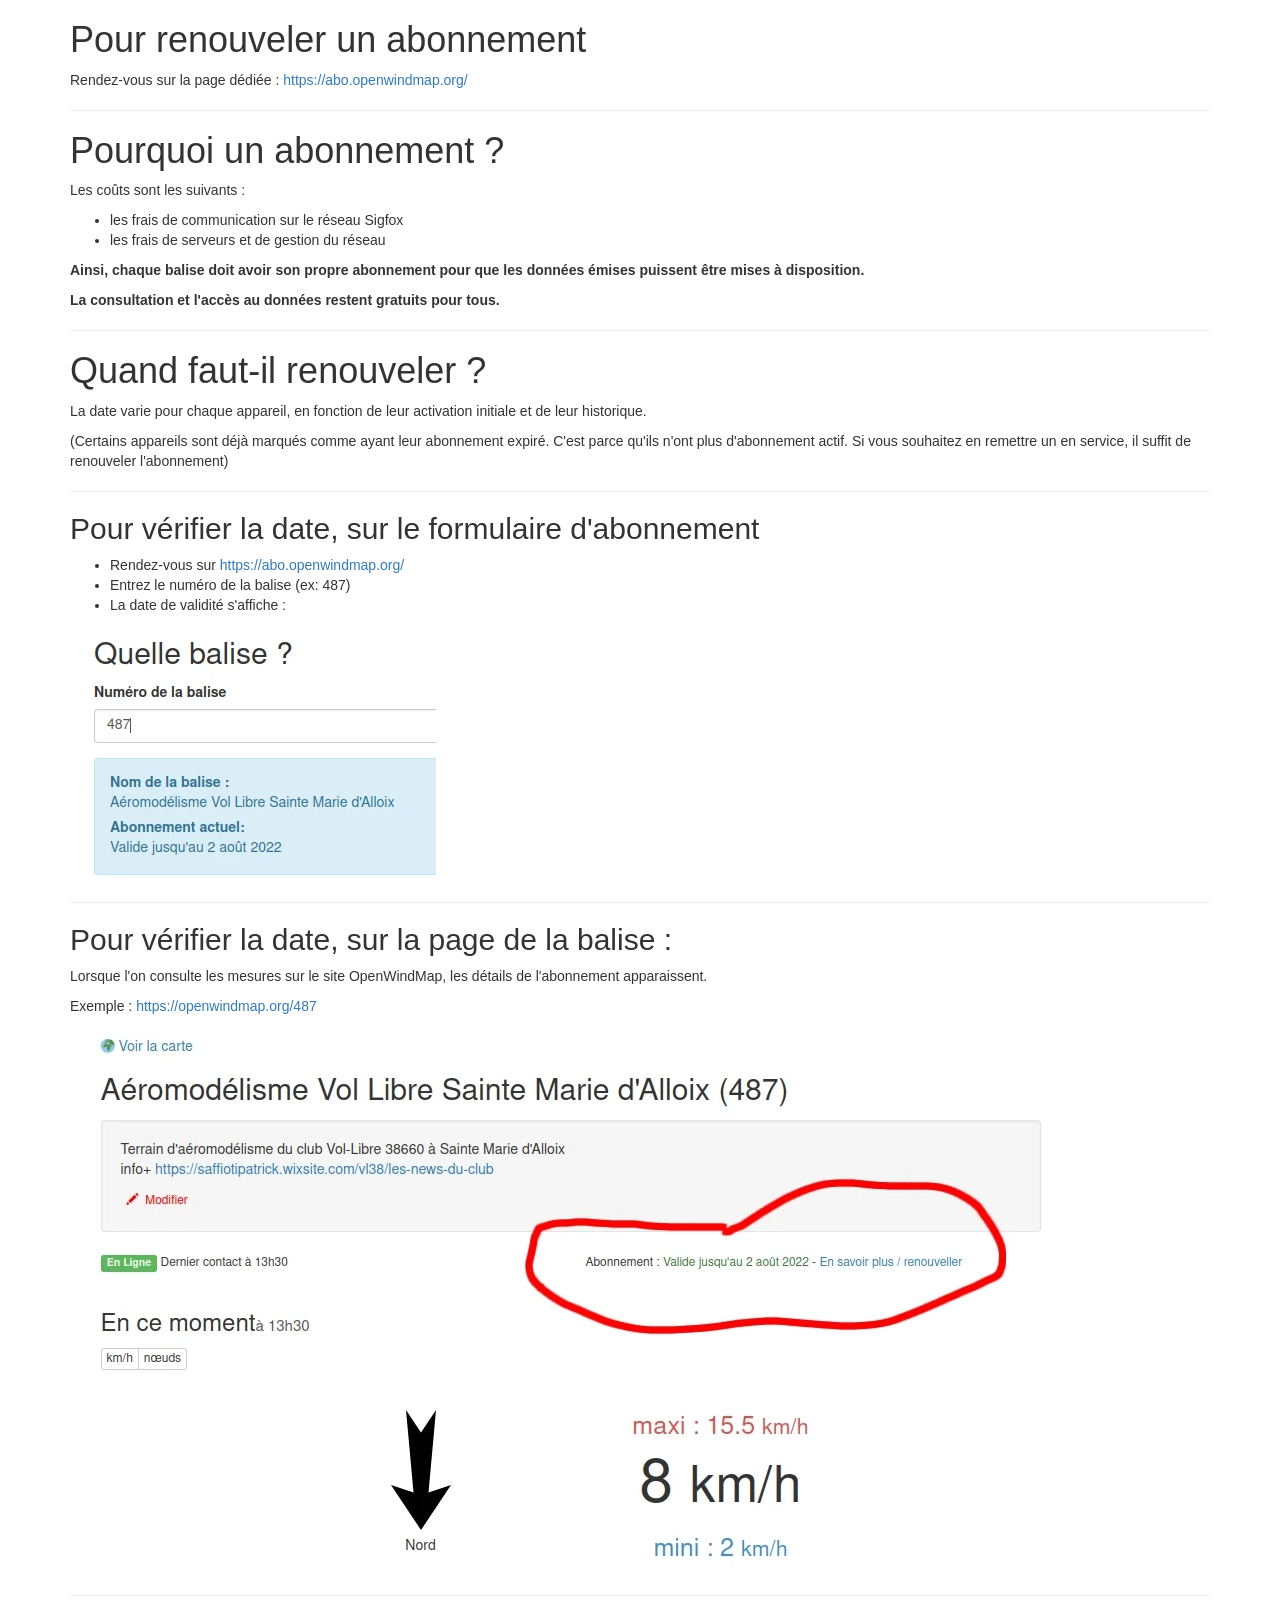
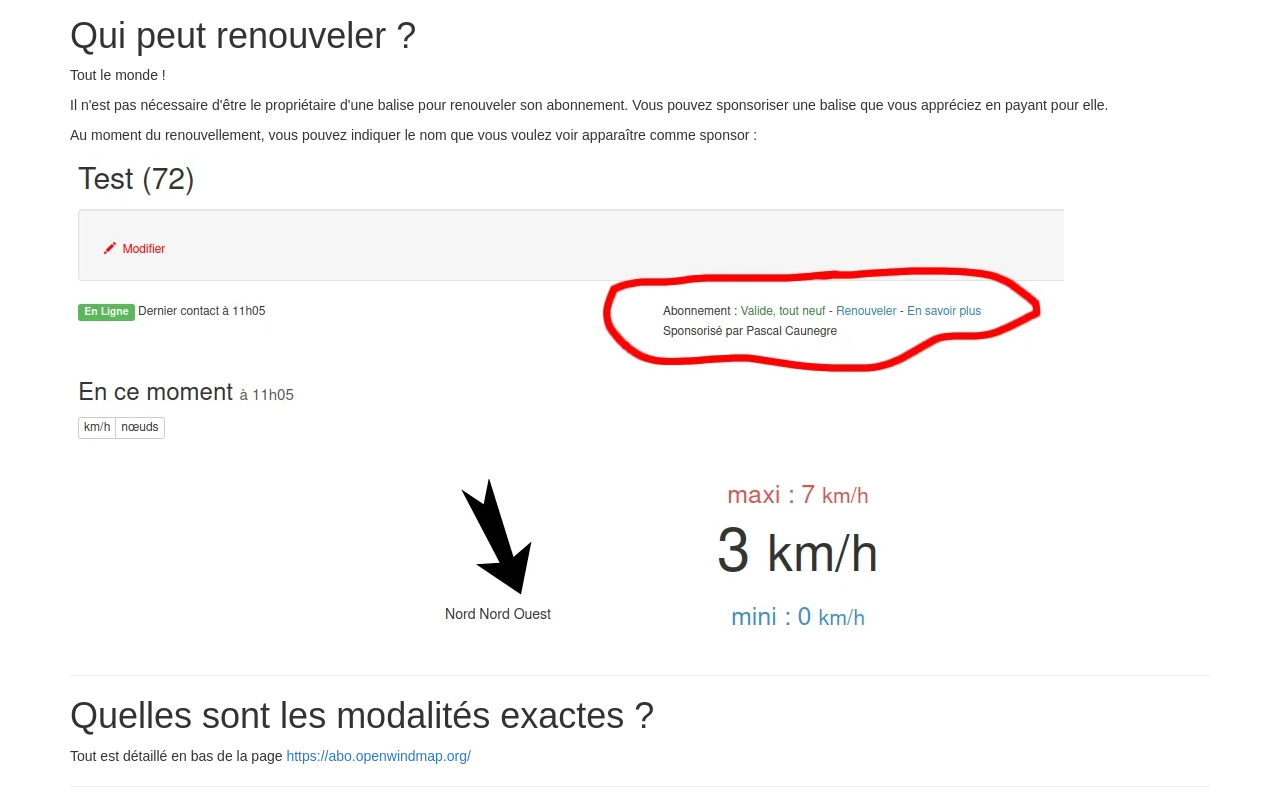
<file: www/renouvellement-des-abonnements/index.html>
<!DOCTYPE html>
<html lang="en">
  <head>
    <meta charset="utf-8">
    <meta name="viewport" content="width=device-width, initial-scale=1">
    <title>OpenWindMap - Live wind reports</title>
    <link href="/vendors/bootstrap/dist/css/bootstrap.min.css" rel="stylesheet">
  </head>
<body>
    <div class="container">
  <h1>Pour renouveler un abonnement</h1>
<p>Rendez-vous sur la page dédiée : <a href="https://abo.openwindmap.org/">https://abo.openwindmap.org/</a></p>
<hr>
<h1>Pourquoi un abonnement ?</h1>
<p>Les coûts sont les suivants :</p>
<ul>
<li>les frais de communication sur le réseau Sigfox</li>
<li>les frais de serveurs et de gestion du réseau</li>
</ul>
<p><strong>Ainsi, chaque balise doit avoir son propre abonnement pour que les données émises puissent être mises à disposition.</strong></p>
<p><strong>La consultation et l'accès au données restent gratuits pour tous.</strong></p>
<hr>
<h1>Quand faut-il renouveler ?</h1>
<p>La date varie pour chaque appareil, en fonction de leur activation initiale et de leur historique.</p>
<p>(Certains appareils sont déjà marqués comme ayant leur abonnement expiré. C'est parce qu'ils n'ont plus d'abonnement actif. Si vous souhaitez en remettre un en service, il suffit de renouveler l'abonnement)</p>
<hr>
<h2>Pour vérifier la date, sur le formulaire d'abonnement</h2>
<ul>
<li>Rendez-vous sur  <a href="https://abo.openwindmap.org/">https://abo.openwindmap.org/</a></li>
<li>Entrez le numéro de la balise (ex: 487)</li>
<li>La date de validité s'affiche :</li>
</ul>
<p><img src="abo2.webp" alt="abo2.webp"></p>
<hr>
<h2>Pour vérifier la date, sur la page de la balise :</h2>
<p>Lorsque l'on consulte les mesures sur le site OpenWindMap, les détails de l'abonnement apparaissent.</p>
<p>Exemple : <a href="https://openwindmap.org/487">https://openwindmap.org/487</a></p>
<p><img src="abo3.webp" alt="abo3.webp"></p>
<hr>
<h1>Qui peut renouveler ?</h1>
<p>Tout le monde !</p>
<p>Il n'est pas nécessaire d'être le propriétaire d'une balise pour renouveler son abonnement. Vous pouvez sponsoriser une balise que vous appréciez en payant pour elle.</p>
<p>Au moment du renouvellement, vous pouvez indiquer le nom que vous voulez voir apparaître comme sponsor :</p>
<p><img src="abo1.webp" alt="abo1.webp"></p>
<hr>
<h1>Quelles sont les modalités exactes ?</h1>
<p>Tout est détaillé en bas de la page <a href="https://abo.openwindmap.org/">https://abo.openwindmap.org/</a></p>
<hr>
</div>
</body>
</html>
</file>
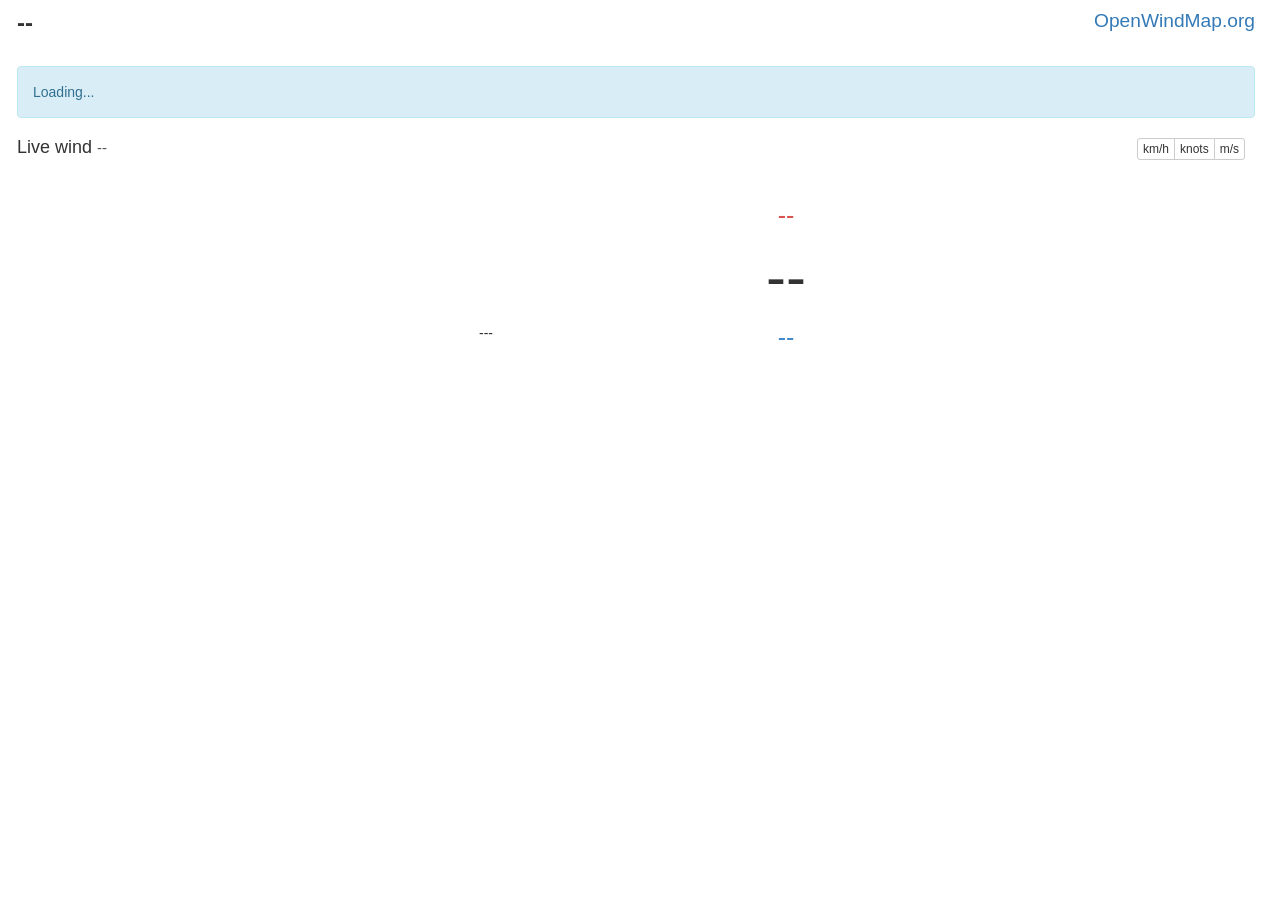
<file: widget.html>
<!DOCTYPE html>
<html lang="en">
  <head>
    <meta charset="utf-8">
    <meta http-equiv="X-UA-Compatible" content="IE=edge">
    <meta name="viewport" content="width=device-width, initial-scale=1">
    <title>OpenWindMap - Live wind reports</title>
    <link href="/vendors/bootstrap/dist/css/bootstrap.min.css" rel="stylesheet">
    <link href="/css/style.css" rel="stylesheet">
    <link rel="stylesheet" href="/old/style.css">
  </head>
  <body class="widget" style="padding-left: 17px; padding-right: 25px; padding-bottom: 10px;">

<!--

PLEASE ACCEPT MY APOLOGIES FOR THIS HUGE MESS.

THIS IS QUICK AND DIRTY RECYCLING OF A VERY OLD CODE, AND I NEVER HAD THE TIME TO FIX IT.

IF YOU WANT TO HELP, YOU CAN EMAIL CONTACT@OPENWINDMAP.ORG

-->


      <h3><a href="https://openwindmap.org" target="_blank"><span style="float: right; font-size: 80%;">OpenWindMap.org</a></span><span id="nom" style="font-weight: bold;">--</span></h3>

      <div class="row">
        <div class="col-md-12" id="abo" style="display: none;">
          <small>
            Network contract: <span id="contract">--</span>
            <a id="renew-link" style="font-weight: bold; font-size: 150%; display: none;">- Click here to renew</a>
            - <a href="https://forum.openwindmap.org/topic/325/renouvellement-des-abonnements">Learn more</a><br>
            <span id="contract-sponsor"></span>
          </small>
        </div>
      </div>
      <div id="loading-text" class="alert alert-info">Loading...</div>
      <!-- <div class="alert alert-danger">Votre navigateur n'est pas compatible avec la technologie HTML5</div>-->
      
      <div id="signal-indicator-status" style="float: right;"></div>
      <div class="btn-group btn-group-xs" style="float: right; margin-right: 10px;">
        <button type="button" onclick="changeUnit('kmh')" class="btn btn-default">km/h</button>
        <button type="button" onclick="changeUnit('noeuds')" class="btn btn-default">knots</button>
        <button type="button" onclick="changeUnit('ms')" class="btn btn-default">m/s</button>
      </div>

     <div id="widget-live" style="display: none">
      <h4>Live wind <span id="live-wind-time">--</span></h4>
      <div class="row live-wind-container">
        <div class="text-center col-sm-6">
          <canvas id="live-wind-dir-canvas" width="120" height="120"></canvas>
          <div id="live-wind-dir-text">---</div>
        </div>
        <div class="text-center col-sm-6">
          <div id="live-wind-max">--</div>
          <div id="live-wind-moy">--</div>
          <div id="live-wind-min">--</div>
        </div>
      </div>
     </div>
     <div id="widget-2h" style="display: none">
      <h4>Last 2 hours</h4>
      <div class="row archive-wind">
      <canvas id="windplot-2h"></canvas>
      </div>
     </div>
     <div id="widget-24h" style="display: none">
      <h4>Last 48 hours</h4>
      <div class="row archive-wind">
      <canvas id="windplot-24h"></canvas>
      </div>
    </div>

    <script src="/vendors/jquery/dist/jquery.min.js"></script>
    <script src="/vendors/bootstrap/dist/js/bootstrap.min.js"></script>
    <script src="/vendors/linkifyjs/linkify.min.js"></script>
    <script src="/vendors/linkifyjs/linkify-string.min.js"></script>
    <script>
      function createCookie(name,value,days) {
      try {
        localStorage.setItem(name, value);
      } catch (e) {
        console.error(e);
      }
      if (days) {
      var date = new Date();
      date.setTime(date.getTime()+(days*24*60*60*1000));
      var expires = "; expires="+date.toGMTString();
      }
      else var expires = "";
      document.cookie = name+"="+value+expires+"; path=/";
      }
      function readCookie(name) {
      var nameEQ = name + "=";
      var ca = document.cookie.split(';');
      for(var i=0;i < ca.length;i++) {
      var c = ca[i];
      while (c.charAt(0)==' ') c = c.substring(1,c.length);
      if (c.indexOf(nameEQ) == 0) return c.substring(nameEQ.length,c.length);
      }
      return null;
      }
      window.Pioupiou = {
      unit: "kmh"
      };
      var lastUnit = readCookie("unit");
      if (lastUnit != null) {
      if (lastUnit == "kmh" || lastUnit == "noeuds" || lastUnit == "ms") {
      Pioupiou.unit = lastUnit;
      }
      createCookie("unit", Pioupiou.unit, 120);
      }
      var testCanvas = document.createElement('canvas');
      if (!(testCanvas.getContext && testCanvas.getContext('2d'))) {
      alert("Votre navigateur n'est pas compatible avec la technologie HTML5 nécessaire");
      }
      delete testCanvas;
    </script>
    <script src="https://api.pioupiou.fr/socket.io/socket.io.js"></script>
    <script src="/old/windarrow.js"></script>
    <script src="/old/signalindicator.js"></script>
    <script src="/old/windspeed.js"></script>
    <script src="/old/reports.js"></script>
    <script src="/old/windplot2.js"></script>
    <script>

      var widget2h = /2h=1/.test(location.href);
      var widget24h = /24h=1/.test(location.href);

      var widgetLive = /live=1/.test(location.href) || (!widget2h && !widget24h);


      if (widgetLive) {
        document.getElementById("widget-live").style.display="block";
      }
      if (widget2h) {
        document.getElementById("widget-2h").style.display="block";
      }
      if (widget24h) {
        document.getElementById("widget-24h").style.display="block";
      }

      var dummy = { draw: function () {} };

      var windReports = new Pioupiou.Reports();
      var signalReports = new Pioupiou.Reports();
      var windArrow = widgetLive ? new Pioupiou.WindArrow("live-wind-dir", windReports) : dummy;
      var windPlot = widget2h ? new Pioupiou.WindPlot("windplot-2h", 2*3600, windReports) : dummy;
      var windPlot24 = widget24h ? new Pioupiou.WindPlot("windplot-24h", 48*3600, windReports) : dummy;
      var liveWindSpeed = widgetLive ? new Pioupiou.WindSpeed("live-wind", windReports) : dummy;
      var signalIndicator = new Pioupiou.SignalIndicator("signal-indicator", signalReports, true);
      var socket = io.connect('https://api.pioupiou.fr/v1/push');

      var result = /.*\/(PP|pp|BA|ba|MW|mw|A|a|WB|wb|OW|ow)([0-9-]+)$/.exec(location.pathname);
      var baliseId = 0; // --------------------------------------------------------------------
      if ((result != null) && (result[2] != null)) {
        baliseId = result[2];
      }

      // document.getElementById("editLink").href="./"+baliseId+"/edit?fromReport";

      $.getJSON('https://api.pioupiou.fr/v1/live/'+baliseId+'?contract=1', function(s) {
        //console.log(s.data)
        var name = s.data.meta.name;
        if (name.indexOf(baliseId.toString()) == -1) {
          name += " ("+baliseId+")";
        }
        document.getElementById("nom").innerHTML = name;

        document.title = s.data.meta.name + " - OpenWindMap - Live wind reports for station " + baliseId;

        if (s.data.status != null) {
          signalReports.add({
            signal: s.data.status.snr,
            timestamp: (new Date(s.data.status.date)).getTime()/1000,
          });
          signalIndicator.draw();
        }

        var eContract = document.getElementById("contract")
        var renewLink = document.getElementById("renew-link");
        renewLink.href="https://abo.openwindmap.org/?station_id="+baliseId
        if (s.data.contract.status == "expired") {
          eContract.innerText="!!! Expired !!!"
          eContract.style.fontWeight = "bold"
          eContract.style.fontSize = "200%"
          eContract.classList.add("text-danger")
          renewLink.style.display = "unset";
          document.getElementById("abo").style.display = "block";
        }

        document.getElementById("loading-text").style.display = "none";
      });

      var time = new Date(new Date().valueOf() - 48*3600*1000);
      $.getJSON('https://api.pioupiou.fr/v1/archive/'+baliseId+'?start='+time.toISOString()+'&stop=now', function(s) {
        if (s.data.length > 0) {
          for (var i=s.data.length-1; i>=0; i--) {
            windReports.add({
              timestamp: (new Date(s.data[i][0])).getTime()/1000,
              min: s.data[i][3],
              moy: s.data[i][4],
              max: s.data[i][5],
              dir: Math.round(s.data[i][6]/22.5)
            });
          }
          windArrow.draw();
          windPlot.draw();
          windPlot24.draw();
          liveWindSpeed.draw();
        }
      })

      socket.on("connect", function () {
        socket.emit("subscribe", baliseId);
      });

      socket.on("error", function (data) {
        console.error(data);
        document.location.reload();
      });

      socket.on("status", function (data) {
        signalReports.add({
          signal: data.signal,
          timestamp: (new Date(data.date)).getTime()/1000,
        });
        signalIndicator.draw();
      });

      socket.on("measurement", function (data) {
        //console.log(data);
        windReports.add({
          timestamp: (new Date(data.date)).getTime()/1000,
          min: Math.round(data.wind_speed_min),
          moy: Math.round(data.wind_speed_avg),
          max: Math.round(data.wind_speed_max),
          dir: Math.round(data.wind_heading/22.5)
        });
        windArrow.draw();
        windPlot.draw();
        windPlot24.draw();
        liveWindSpeed.draw();
      });

      socket.on("startup", function (data) {
        //console.log(data);
        windReports.add({
          timestamp: (new Date(data.date)).getTime()/1000,
          min: Math.round(data.wind_speed),
          moy: Math.round(data.wind_speed),
          max: Math.round(data.wind_speed),
          dir: Math.round(data.wind_heading/22.5)
        });
        windArrow.draw();
        windPlot.draw();
        windPlot24.draw();
        liveWindSpeed.draw();
      });

      setInterval(function () {
        windPlot.draw();
        windPlot24.draw();
      }, 1000);
      function changeUnit (unit) {
        Pioupiou.unit = unit;
        createCookie("unit", unit, 120);
        windPlot.draw();
        windPlot24.draw();
        liveWindSpeed.draw();
      }
    </script>

  <script>
/*! iFrame Resizer (iframeSizer.contentWindow.min.js) - v4.3.9 - 2023-11-10
 *  Desc: Include this file in any page being loaded into an iframe
 *        to force the iframe to resize to the content size.
 *  Requires: iframeResizer.min.js on host page.
 *  Copyright: (c) 2023 David J. Bradshaw - dave@bradshaw.net
 *  License: MIT
 */
!function(a){if("undefined"!=typeof window){var r=!0,P="",u=0,c="",s=null,D="",d=!1,j={resize:1,click:1},l=128,q=!0,f=1,n="bodyOffset",m=n,H=!0,W="",h={},g=32,B=null,p=!1,v=!1,y="[iFrameSizer]",J=y.length,w="",U={max:1,min:1,bodyScroll:1,documentElementScroll:1},b="child",V=!0,X=window.parent,T="*",E=0,i=!1,Y=null,O=16,S=1,K="scroll",M=K,Q=window,G=function(){x("onMessage function not defined")},Z=function(){},$=function(){},_={height:function(){return x("Custom height calculation function not defined"),document.documentElement.offsetHeight},width:function(){return x("Custom width calculation function not defined"),document.body.scrollWidth}},ee={},te=!1;try{var ne=Object.create({},{passive:{get:function(){te=!0}}});window.addEventListener("test",ae,ne),window.removeEventListener("test",ae,ne)}catch(e){}var oe,o,I,ie,N,A,C={bodyOffset:function(){return document.body.offsetHeight+ye("marginTop")+ye("marginBottom")},offset:function(){return C.bodyOffset()},bodyScroll:function(){return document.body.scrollHeight},custom:function(){return _.height()},documentElementOffset:function(){return document.documentElement.offsetHeight},documentElementScroll:function(){return document.documentElement.scrollHeight},max:function(){return Math.max.apply(null,e(C))},min:function(){return Math.min.apply(null,e(C))},grow:function(){return C.max()},lowestElement:function(){return Math.max(C.bodyOffset()||C.documentElementOffset(),we("bottom",Te()))},taggedElement:function(){return be("bottom","data-iframe-height")}},z={bodyScroll:function(){return document.body.scrollWidth},bodyOffset:function(){return document.body.offsetWidth},custom:function(){return _.width()},documentElementScroll:function(){return document.documentElement.scrollWidth},documentElementOffset:function(){return document.documentElement.offsetWidth},scroll:function(){return Math.max(z.bodyScroll(),z.documentElementScroll())},max:function(){return Math.max.apply(null,e(z))},min:function(){return Math.min.apply(null,e(z))},rightMostElement:function(){return we("right",Te())},taggedElement:function(){return be("right","data-iframe-width")}},re=(oe=Ee,N=null,A=0,function(){var e=Date.now(),t=O-(e-(A=A||e));return o=this,I=arguments,t<=0||O<t?(N&&(clearTimeout(N),N=null),A=e,ie=oe.apply(o,I),N||(o=I=null)):N=N||setTimeout(Oe,t),ie});k(window,"message",function(t){var n={init:function(){W=t.data,X=t.source,se(),q=!1,setTimeout(function(){H=!1},l)},reset:function(){H?R("Page reset ignored by init"):(R("Page size reset by host page"),Me("resetPage"))},resize:function(){L("resizeParent","Parent window requested size check")},moveToAnchor:function(){h.findTarget(i())},inPageLink:function(){this.moveToAnchor()},pageInfo:function(){var e=i();R("PageInfoFromParent called from parent: "+e),$(JSON.parse(e)),R(" --")},message:function(){var e=i();R("onMessage called from parent: "+e),G(JSON.parse(e)),R(" --")}};function o(){return t.data.split("]")[1].split(":")[0]}function i(){return t.data.slice(t.data.indexOf(":")+1)}function r(){return t.data.split(":")[2]in{true:1,false:1}}function e(){var e=o();e in n?n[e]():("undefined"==typeof module||!module.exports)&&"iFrameResize"in window||window.jQuery!==a&&"iFrameResize"in window.jQuery.prototype||r()||x("Unexpected message ("+t.data+")")}y===(""+t.data).slice(0,J)&&(!1===q?e():r()?n.init():R('Ignored message of type "'+o()+'". Received before initialization.'))}),k(window,"readystatechange",Ne),Ne()}function ae(){}function k(e,t,n,o){e.addEventListener(t,n,!!te&&(o||{}))}function ue(e){return e.charAt(0).toUpperCase()+e.slice(1)}function ce(e){return y+"["+w+"] "+e}function R(e){p&&"object"==typeof window.console&&console.log(ce(e))}function x(e){"object"==typeof window.console&&console.warn(ce(e))}function se(){function e(e){return"true"===e}function t(e,t){return"function"==typeof e&&(R("Setup custom "+t+"CalcMethod"),_[t]=e,e="custom"),e}{var n;n=W.slice(J).split(":"),w=n[0],u=a===n[1]?u:Number(n[1]),d=a===n[2]?d:e(n[2]),p=a===n[3]?p:e(n[3]),g=a===n[4]?g:Number(n[4]),r=a===n[6]?r:e(n[6]),c=n[7],m=a===n[8]?m:n[8],P=n[9],D=n[10],E=a===n[11]?E:Number(n[11]),h.enable=a!==n[12]&&e(n[12]),b=a===n[13]?b:n[13],M=a===n[14]?M:n[14],v=a===n[15]?v:e(n[15]),R("Initialising iFrame ("+window.location.href+")"),"iFrameResizer"in window&&Object===window.iFrameResizer.constructor&&(n=window.iFrameResizer,R("Reading data from page: "+JSON.stringify(n)),Object.keys(n).forEach(de,n),G="onMessage"in n?n.onMessage:G,Z="onReady"in n?n.onReady:Z,T="targetOrigin"in n?n.targetOrigin:T,m="heightCalculationMethod"in n?n.heightCalculationMethod:m,M="widthCalculationMethod"in n?n.widthCalculationMethod:M,m=t(m,"height"),M=t(M,"width"))}function o(e){F(0,0,e.type,e.screenY+":"+e.screenX)}function i(e,t){R("Add event listener: "+t),k(window.document,e,o)}R("TargetOrigin for parent set to: "+T),le("margin",function(e,t){-1!==t.indexOf("-")&&(x("Negative CSS value ignored for "+e),t="");return t}("margin",c=a===c?u+"px":c)),le("background",P),le("padding",D),(n=document.createElement("div")).style.clear="both",n.style.display="block",n.style.height="0",document.body.appendChild(n),he(),ge(),document.documentElement.style.height="",document.body.style.height="",R('HTML & body height set to "auto"'),R("Enable public methods"),Q.parentIFrame={autoResize:function(e){return!0===e&&!1===r?(r=!0,pe()):!1===e&&!0===r&&(r=!1,fe("remove"),null!==s&&s.disconnect(),clearInterval(B)),F(0,0,"autoResize",JSON.stringify(r)),r},close:function(){F(0,0,"close")},getId:function(){return w},getPageInfo:function(e){"function"==typeof e?($=e,F(0,0,"pageInfo")):($=function(){},F(0,0,"pageInfoStop"))},moveToAnchor:function(e){h.findTarget(e)},reset:function(){Ie("parentIFrame.reset")},scrollTo:function(e,t){F(t,e,"scrollTo")},scrollToOffset:function(e,t){F(t,e,"scrollToOffset")},sendMessage:function(e,t){F(0,0,"message",JSON.stringify(e),t)},setHeightCalculationMethod:function(e){m=e,he()},setWidthCalculationMethod:function(e){M=e,ge()},setTargetOrigin:function(e){R("Set targetOrigin: "+e),T=e},size:function(e,t){L("size","parentIFrame.size("+((e||"")+(t?","+t:""))+")",e,t)}},!0===v&&(i("mouseenter","Mouse Enter"),i("mouseleave","Mouse Leave")),pe(),h=function(){function n(e){var e=e.getBoundingClientRect(),t={x:window.pageXOffset===a?document.documentElement.scrollLeft:window.pageXOffset,y:window.pageYOffset===a?document.documentElement.scrollTop:window.pageYOffset};return{x:parseInt(e.left,10)+parseInt(t.x,10),y:parseInt(e.top,10)+parseInt(t.y,10)}}function o(e){var e=e.split("#")[1]||e,t=decodeURIComponent(e),t=document.getElementById(t)||document.getElementsByName(t)[0];a===t?(R("In page link (#"+e+") not found in iFrame, so sending to parent"),F(0,0,"inPageLink","#"+e)):(t=n(t=t),R("Moving to in page link (#"+e+") at x: "+t.x+" y: "+t.y),F(t.y,t.x,"scrollToOffset"))}function e(){var e=window.location.hash,t=window.location.href;""!==e&&"#"!==e&&o(t)}function t(){Array.prototype.forEach.call(document.querySelectorAll('a[href^="#"]'),function(e){"#"!==e.getAttribute("href")&&k(e,"click",function(e){e.preventDefault(),o(this.getAttribute("href"))})})}function i(){Array.prototype.forEach&&document.querySelectorAll?(R("Setting up location.hash handlers"),t(),k(window,"hashchange",e),setTimeout(e,l)):x("In page linking not fully supported in this browser! (See README.md for IE8 workaround)")}h.enable?i():R("In page linking not enabled");return{findTarget:o}}(),L("init","Init message from host page"),Z()}function de(e){var t=e.split("Callback");2===t.length&&(this[t="on"+t[0].charAt(0).toUpperCase()+t[0].slice(1)]=this[e],delete this[e],x("Deprecated: '"+e+"' has been renamed '"+t+"'. The old method will be removed in the next major version."))}function le(e,t){a!==t&&""!==t&&"null"!==t&&R("Body "+e+' set to "'+(document.body.style[e]=t)+'"')}function t(n){var e={add:function(e){function t(){L(n.eventName,n.eventType)}ee[e]=t,k(window,e,t,{passive:!0})},remove:function(e){var t=ee[e];delete ee[e],window.removeEventListener(e,t,!1)}};n.eventNames&&Array.prototype.map?(n.eventName=n.eventNames[0],n.eventNames.map(e[n.method])):e[n.method](n.eventName),R(ue(n.method)+" event listener: "+n.eventType)}function fe(e){t({method:e,eventType:"Animation Start",eventNames:["animationstart","webkitAnimationStart"]}),t({method:e,eventType:"Animation Iteration",eventNames:["animationiteration","webkitAnimationIteration"]}),t({method:e,eventType:"Animation End",eventNames:["animationend","webkitAnimationEnd"]}),t({method:e,eventType:"Input",eventName:"input"}),t({method:e,eventType:"Mouse Up",eventName:"mouseup"}),t({method:e,eventType:"Mouse Down",eventName:"mousedown"}),t({method:e,eventType:"Orientation Change",eventName:"orientationchange"}),t({method:e,eventType:"Print",eventNames:["afterprint","beforeprint"]}),t({method:e,eventType:"Ready State Change",eventName:"readystatechange"}),t({method:e,eventType:"Touch Start",eventName:"touchstart"}),t({method:e,eventType:"Touch End",eventName:"touchend"}),t({method:e,eventType:"Touch Cancel",eventName:"touchcancel"}),t({method:e,eventType:"Transition Start",eventNames:["transitionstart","webkitTransitionStart","MSTransitionStart","oTransitionStart","otransitionstart"]}),t({method:e,eventType:"Transition Iteration",eventNames:["transitioniteration","webkitTransitionIteration","MSTransitionIteration","oTransitionIteration","otransitioniteration"]}),t({method:e,eventType:"Transition End",eventNames:["transitionend","webkitTransitionEnd","MSTransitionEnd","oTransitionEnd","otransitionend"]}),"child"===b&&t({method:e,eventType:"IFrame Resized",eventName:"resize"})}function me(e,t,n,o){return t!==e&&(e in n||(x(e+" is not a valid option for "+o+"CalculationMethod."),e=t),R(o+' calculation method set to "'+e+'"')),e}function he(){m=me(m,n,C,"height")}function ge(){M=me(M,K,z,"width")}function pe(){var e;!0===r?(fe("add"),e=g<0,window.MutationObserver||window.WebKitMutationObserver?e?ve():s=function(){function t(e){function t(e){!1===e.complete&&(R("Attach listeners to "+e.src),e.addEventListener("load",i,!1),e.addEventListener("error",r,!1),u.push(e))}"attributes"===e.type&&"src"===e.attributeName?t(e.target):"childList"===e.type&&Array.prototype.forEach.call(e.target.querySelectorAll("img"),t)}function o(e){R("Remove listeners from "+e.src),e.removeEventListener("load",i,!1),e.removeEventListener("error",r,!1),u.splice(u.indexOf(e),1)}function n(e,t,n){o(e.target),L(t,n+": "+e.target.src)}function i(e){n(e,"imageLoad","Image loaded")}function r(e){n(e,"imageLoadFailed","Image load failed")}function a(e){L("mutationObserver","mutationObserver: "+e[0].target+" "+e[0].type),e.forEach(t)}var u=[],c=window.MutationObserver||window.WebKitMutationObserver,s=function(){var e=document.querySelector("body");return s=new c(a),R("Create body MutationObserver"),s.observe(e,{attributes:!0,attributeOldValue:!1,characterData:!0,characterDataOldValue:!1,childList:!0,subtree:!0}),s}();return{disconnect:function(){"disconnect"in s&&(R("Disconnect body MutationObserver"),s.disconnect(),u.forEach(o))}}}():(R("MutationObserver not supported in this browser!"),ve())):R("Auto Resize disabled")}function ve(){0!==g&&(R("setInterval: "+g+"ms"),B=setInterval(function(){L("interval","setInterval: "+g)},Math.abs(g)))}function ye(e,t){return t=t||document.body,t=null===(t=document.defaultView.getComputedStyle(t,null))?0:t[e],parseInt(t,10)}function we(e,t){for(var n,o=t.length,i=0,r=ue(e),a=Date.now(),u=0;u<o;u++)i<(n=t[u].getBoundingClientRect()[e]+ye("margin"+r,t[u]))&&(i=n);return a=Date.now()-a,R("Parsed "+o+" HTML elements"),R("Element position calculated in "+a+"ms"),O/2<(a=a)&&R("Event throttle increased to "+(O=2*a)+"ms"),i}function e(e){return[e.bodyOffset(),e.bodyScroll(),e.documentElementOffset(),e.documentElementScroll()]}function be(e,t){var n=document.querySelectorAll("["+t+"]");return 0===n.length&&(x("No tagged elements ("+t+") found on page"),document.querySelectorAll("body *")),we(e,n)}function Te(){return document.querySelectorAll("body *")}function Ee(e,t,n,o){function i(){e in{init:1,interval:1,size:1}||!(m in U||d&&M in U)?e in{interval:1}||R("No change in size detected"):Ie(t)}function r(e,t){return!(Math.abs(e-t)<=E)}n=a===n?C[m]():n,o=a===o?z[M]():o,r(f,n)||d&&r(S,o)||"init"===e?(Se(),F(f=n,S=o,e)):i()}function Oe(){A=Date.now(),N=null,ie=oe.apply(o,I),N||(o=I=null)}function L(e,t,n,o){i&&e in j?R("Trigger event cancelled: "+e):(e in{reset:1,resetPage:1,init:1}||R("Trigger event: "+t),("init"===e?Ee:re)(e,t,n,o))}function Se(){i||(i=!0,R("Trigger event lock on")),clearTimeout(Y),Y=setTimeout(function(){i=!1,R("Trigger event lock off"),R("--")},l)}function Me(e){f=C[m](),S=z[M](),F(f,S,e)}function Ie(e){var t=m;m=n,R("Reset trigger event: "+e),Se(),Me("reset"),m=t}function F(e,t,n,o,i){!0===V&&(a===i?i=T:R("Message targetOrigin: "+i),R("Sending message to host page ("+(e=w+":"+(e+":"+t)+":"+n+(a===o?"":":"+o))+")"),X.postMessage(y+e,i))}function Ne(){"loading"!==document.readyState&&window.parent.postMessage("[iFrameResizerChild]Ready","*")}}();
  </script>

  </body>
</html>
</file>
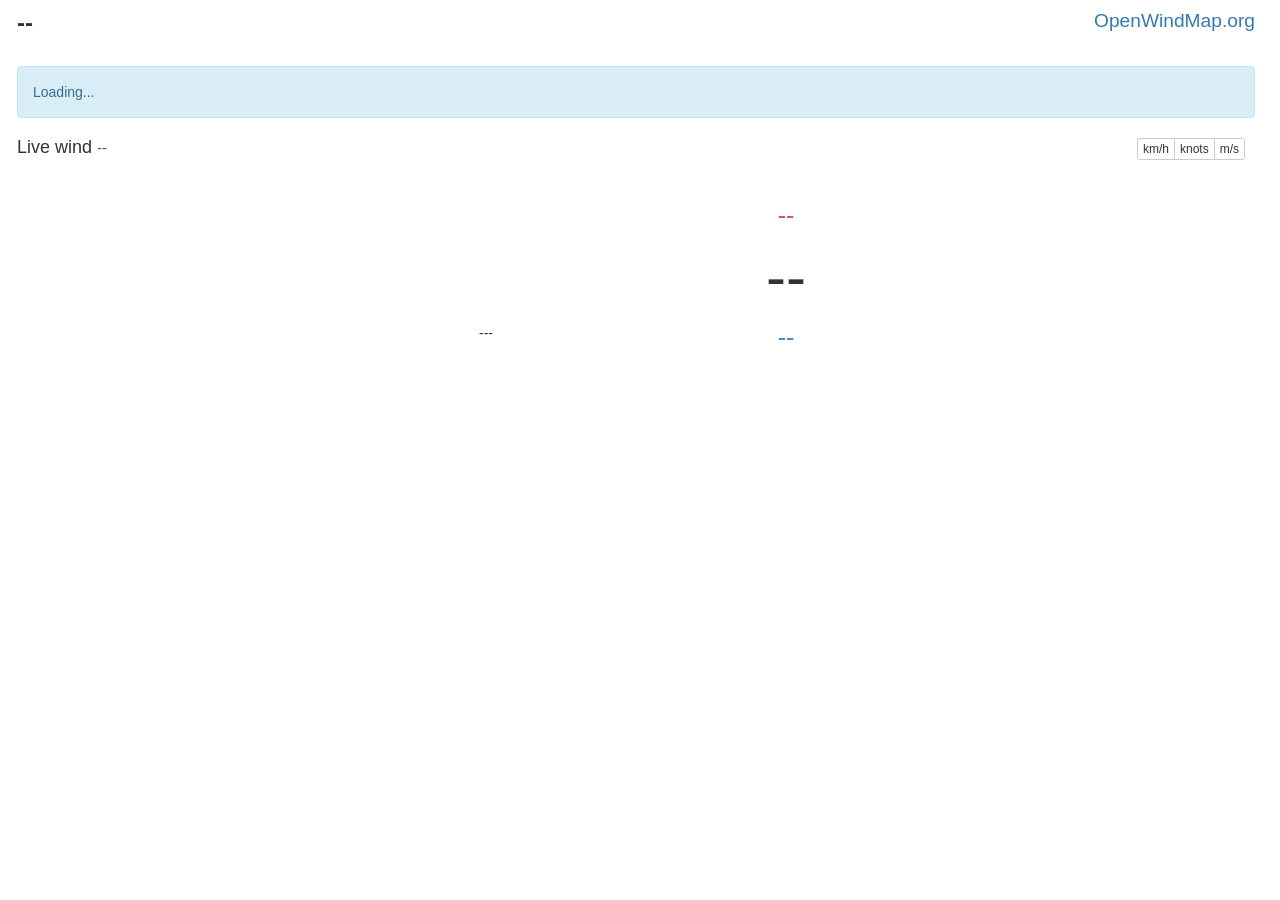
<file: www/widget.html>
<!DOCTYPE html>
<html lang="en">
  <head>
    <meta charset="utf-8">
    <meta http-equiv="X-UA-Compatible" content="IE=edge">
    <meta name="viewport" content="width=device-width, initial-scale=1">
    <title>OpenWindMap - Live wind reports</title>
    <link href="/vendors/bootstrap/dist/css/bootstrap.min.css" rel="stylesheet">
    <link href="/css/style.css" rel="stylesheet">
    <link rel="stylesheet" href="/old/style.css">
  </head>
  <body class="widget" style="padding-left: 17px; padding-right: 25px; padding-bottom: 10px;">

<!--

PLEASE ACCEPT MY APOLOGIES FOR THIS HUGE MESS.

THIS IS QUICK AND DIRTY RECYCLING OF A VERY OLD CODE, AND I NEVER HAD THE TIME TO FIX IT.

IF YOU WANT TO HELP, YOU CAN EMAIL CONTACT@OPENWINDMAP.ORG

-->


      <h3><a href="https://openwindmap.org" target="_blank"><span style="float: right; font-size: 80%;">OpenWindMap.org</a></span><span id="nom" style="font-weight: bold;">--</span></h3>

      <div class="row">
        <div class="col-md-12" id="abo" style="display: none;">
          <small>
            Network contract: <span id="contract">--</span>
            <a id="renew-link" style="font-weight: bold; font-size: 150%; display: none;">- Click here to renew</a>
            - <a href="https://forum.openwindmap.org/topic/325/renouvellement-des-abonnements">Learn more</a><br>
            <span id="contract-sponsor"></span>
          </small>
        </div>
      </div>
      <div id="loading-text" class="alert alert-info">Loading...</div>
      <!-- <div class="alert alert-danger">Votre navigateur n'est pas compatible avec la technologie HTML5</div>-->
      
      <div id="signal-indicator-status" style="float: right;"></div>
      <div class="btn-group btn-group-xs" style="float: right; margin-right: 10px;">
        <button type="button" onclick="changeUnit('kmh')" class="btn btn-default">km/h</button>
        <button type="button" onclick="changeUnit('noeuds')" class="btn btn-default">knots</button>
        <button type="button" onclick="changeUnit('ms')" class="btn btn-default">m/s</button>
      </div>

     <div id="widget-live" style="display: none">
      <h4>Live wind <span id="live-wind-time">--</span></h4>
      <div class="row live-wind-container">
        <div class="text-center col-sm-6">
          <canvas id="live-wind-dir-canvas" width="120" height="120"></canvas>
          <div id="live-wind-dir-text">---</div>
        </div>
        <div class="text-center col-sm-6">
          <div id="live-wind-max">--</div>
          <div id="live-wind-moy">--</div>
          <div id="live-wind-min">--</div>
        </div>
      </div>
     </div>
     <div id="widget-2h" style="display: none">
      <h4>Last 2 hours</h4>
      <div class="row archive-wind">
      <canvas id="windplot-2h"></canvas>
      </div>
     </div>
     <div id="widget-24h" style="display: none">
      <h4>Last 48 hours</h4>
      <div class="row archive-wind">
      <canvas id="windplot-24h"></canvas>
      </div>
    </div>

    <script src="/vendors/jquery/dist/jquery.min.js"></script>
    <script src="/vendors/bootstrap/dist/js/bootstrap.min.js"></script>
    <script src="/vendors/linkifyjs/linkify.min.js"></script>
    <script src="/vendors/linkifyjs/linkify-string.min.js"></script>
    <script>
      function createCookie(name,value,days) {
      try {
        localStorage.setItem(name, value);
      } catch (e) {
        console.error(e);
      }
      if (days) {
      var date = new Date();
      date.setTime(date.getTime()+(days*24*60*60*1000));
      var expires = "; expires="+date.toGMTString();
      }
      else var expires = "";
      document.cookie = name+"="+value+expires+"; path=/";
      }
      function readCookie(name) {
      var nameEQ = name + "=";
      var ca = document.cookie.split(';');
      for(var i=0;i < ca.length;i++) {
      var c = ca[i];
      while (c.charAt(0)==' ') c = c.substring(1,c.length);
      if (c.indexOf(nameEQ) == 0) return c.substring(nameEQ.length,c.length);
      }
      return null;
      }
      window.Pioupiou = {
      unit: "kmh"
      };
      var lastUnit = readCookie("unit");
      if (lastUnit != null) {
      if (lastUnit == "kmh" || lastUnit == "noeuds" || lastUnit == "ms") {
      Pioupiou.unit = lastUnit;
      }
      createCookie("unit", Pioupiou.unit, 120);
      }
      var testCanvas = document.createElement('canvas');
      if (!(testCanvas.getContext && testCanvas.getContext('2d'))) {
      alert("Votre navigateur n'est pas compatible avec la technologie HTML5 nécessaire");
      }
      delete testCanvas;
    </script>
    <script src="https://api.openwindmap.org/socket.io/socket.io.js"></script>
    <script src="/old/windarrow.js"></script>
    <script src="/old/signalindicator.js"></script>
    <script src="/old/windspeed.js"></script>
    <script src="/old/reports.js"></script>
    <script src="/old/windplot2.js"></script>
    <script>

      var widget2h = /2h=1/.test(location.href);
      var widget24h = /24h=1/.test(location.href);

      var widgetLive = /live=1/.test(location.href) || (!widget2h && !widget24h);


      if (widgetLive) {
        document.getElementById("widget-live").style.display="block";
      }
      if (widget2h) {
        document.getElementById("widget-2h").style.display="block";
      }
      if (widget24h) {
        document.getElementById("widget-24h").style.display="block";
      }

      var dummy = { draw: function () {} };

      var windReports = new Pioupiou.Reports();
      var signalReports = new Pioupiou.Reports();
      var windArrow = widgetLive ? new Pioupiou.WindArrow("live-wind-dir", windReports) : dummy;
      var windPlot = widget2h ? new Pioupiou.WindPlot("windplot-2h", 2*3600, windReports) : dummy;
      var windPlot24 = widget24h ? new Pioupiou.WindPlot("windplot-24h", 48*3600, windReports) : dummy;
      var liveWindSpeed = widgetLive ? new Pioupiou.WindSpeed("live-wind", windReports) : dummy;
      var signalIndicator = new Pioupiou.SignalIndicator("signal-indicator", signalReports, true);
      var socket = io.connect('https://api.openwindmap.org/v1/push');

      var result = /.*\/(PP|pp|BA|ba|MW|mw|A|a|WB|wb|OW|ow)([0-9-]+)$/.exec(location.pathname);
      var baliseId = 0; // --------------------------------------------------------------------
      if ((result != null) && (result[2] != null)) {
        baliseId = result[2];
      }

      // document.getElementById("editLink").href="./"+baliseId+"/edit?fromReport";

      $.getJSON('https://api.openwindmap.org/v1/live/'+baliseId+'?contract=1', function(s) {
        //console.log(s.data)
        var name = s.data.meta.name;
        if (name.indexOf(baliseId.toString()) == -1) {
          name += " ("+baliseId+")";
        }
        document.getElementById("nom").innerHTML = name;

        document.title = s.data.meta.name + " - OpenWindMap - Live wind reports for station " + baliseId;

        if (s.data.status != null) {
          signalReports.add({
            signal: s.data.status.snr,
            timestamp: (new Date(s.data.status.date)).getTime()/1000,
          });
          signalIndicator.draw();
        }

        var eContract = document.getElementById("contract")
        var renewLink = document.getElementById("renew-link");
        renewLink.href="https://abo.openwindmap.org/?station_id="+baliseId
        if (s.data.contract.status == "expired") {
          eContract.innerText="!!! Expired !!!"
          eContract.style.fontWeight = "bold"
          eContract.style.fontSize = "200%"
          eContract.classList.add("text-danger")
          renewLink.style.display = "unset";
          document.getElementById("abo").style.display = "block";
        }

        document.getElementById("loading-text").style.display = "none";
      });

      var time = new Date(new Date().valueOf() - 48*3600*1000);
      $.getJSON('https://api.openwindmap.org/v1/archive/'+baliseId+'?start='+time.toISOString()+'&stop=now', function(s) {
        if (s.data.length > 0) {
          for (var i=s.data.length-1; i>=0; i--) {
            windReports.add({
              timestamp: (new Date(s.data[i][0])).getTime()/1000,
              min: s.data[i][3],
              moy: s.data[i][4],
              max: s.data[i][5],
              dir: Math.round(s.data[i][6]/22.5)
            });
          }
          windArrow.draw();
          windPlot.draw();
          windPlot24.draw();
          liveWindSpeed.draw();
        }
      })

      socket.on("connect", function () {
        socket.emit("subscribe", baliseId);
      });

      socket.on("error", function (data) {
        console.error(data);
        document.location.reload();
      });

      socket.on("status", function (data) {
        signalReports.add({
          signal: data.signal,
          timestamp: (new Date(data.date)).getTime()/1000,
        });
        signalIndicator.draw();
      });

      socket.on("measurement", function (data) {
        //console.log(data);
        windReports.add({
          timestamp: (new Date(data.date)).getTime()/1000,
          min: Math.round(data.wind_speed_min),
          moy: Math.round(data.wind_speed_avg),
          max: Math.round(data.wind_speed_max),
          dir: Math.round(data.wind_heading/22.5)
        });
        windArrow.draw();
        windPlot.draw();
        windPlot24.draw();
        liveWindSpeed.draw();
      });

      socket.on("startup", function (data) {
        //console.log(data);
        windReports.add({
          timestamp: (new Date(data.date)).getTime()/1000,
          min: Math.round(data.wind_speed),
          moy: Math.round(data.wind_speed),
          max: Math.round(data.wind_speed),
          dir: Math.round(data.wind_heading/22.5)
        });
        windArrow.draw();
        windPlot.draw();
        windPlot24.draw();
        liveWindSpeed.draw();
      });

      setInterval(function () {
        windPlot.draw();
        windPlot24.draw();
      }, 1000);
      function changeUnit (unit) {
        Pioupiou.unit = unit;
        createCookie("unit", unit, 120);
        windPlot.draw();
        windPlot24.draw();
        liveWindSpeed.draw();
      }
    </script>

  <script>
/*! iFrame Resizer (iframeSizer.contentWindow.min.js) - v4.3.9 - 2023-11-10
 *  Desc: Include this file in any page being loaded into an iframe
 *        to force the iframe to resize to the content size.
 *  Requires: iframeResizer.min.js on host page.
 *  Copyright: (c) 2023 David J. Bradshaw - dave@bradshaw.net
 *  License: MIT
 */
!function(a){if("undefined"!=typeof window){var r=!0,P="",u=0,c="",s=null,D="",d=!1,j={resize:1,click:1},l=128,q=!0,f=1,n="bodyOffset",m=n,H=!0,W="",h={},g=32,B=null,p=!1,v=!1,y="[iFrameSizer]",J=y.length,w="",U={max:1,min:1,bodyScroll:1,documentElementScroll:1},b="child",V=!0,X=window.parent,T="*",E=0,i=!1,Y=null,O=16,S=1,K="scroll",M=K,Q=window,G=function(){x("onMessage function not defined")},Z=function(){},$=function(){},_={height:function(){return x("Custom height calculation function not defined"),document.documentElement.offsetHeight},width:function(){return x("Custom width calculation function not defined"),document.body.scrollWidth}},ee={},te=!1;try{var ne=Object.create({},{passive:{get:function(){te=!0}}});window.addEventListener("test",ae,ne),window.removeEventListener("test",ae,ne)}catch(e){}var oe,o,I,ie,N,A,C={bodyOffset:function(){return document.body.offsetHeight+ye("marginTop")+ye("marginBottom")},offset:function(){return C.bodyOffset()},bodyScroll:function(){return document.body.scrollHeight},custom:function(){return _.height()},documentElementOffset:function(){return document.documentElement.offsetHeight},documentElementScroll:function(){return document.documentElement.scrollHeight},max:function(){return Math.max.apply(null,e(C))},min:function(){return Math.min.apply(null,e(C))},grow:function(){return C.max()},lowestElement:function(){return Math.max(C.bodyOffset()||C.documentElementOffset(),we("bottom",Te()))},taggedElement:function(){return be("bottom","data-iframe-height")}},z={bodyScroll:function(){return document.body.scrollWidth},bodyOffset:function(){return document.body.offsetWidth},custom:function(){return _.width()},documentElementScroll:function(){return document.documentElement.scrollWidth},documentElementOffset:function(){return document.documentElement.offsetWidth},scroll:function(){return Math.max(z.bodyScroll(),z.documentElementScroll())},max:function(){return Math.max.apply(null,e(z))},min:function(){return Math.min.apply(null,e(z))},rightMostElement:function(){return we("right",Te())},taggedElement:function(){return be("right","data-iframe-width")}},re=(oe=Ee,N=null,A=0,function(){var e=Date.now(),t=O-(e-(A=A||e));return o=this,I=arguments,t<=0||O<t?(N&&(clearTimeout(N),N=null),A=e,ie=oe.apply(o,I),N||(o=I=null)):N=N||setTimeout(Oe,t),ie});k(window,"message",function(t){var n={init:function(){W=t.data,X=t.source,se(),q=!1,setTimeout(function(){H=!1},l)},reset:function(){H?R("Page reset ignored by init"):(R("Page size reset by host page"),Me("resetPage"))},resize:function(){L("resizeParent","Parent window requested size check")},moveToAnchor:function(){h.findTarget(i())},inPageLink:function(){this.moveToAnchor()},pageInfo:function(){var e=i();R("PageInfoFromParent called from parent: "+e),$(JSON.parse(e)),R(" --")},message:function(){var e=i();R("onMessage called from parent: "+e),G(JSON.parse(e)),R(" --")}};function o(){return t.data.split("]")[1].split(":")[0]}function i(){return t.data.slice(t.data.indexOf(":")+1)}function r(){return t.data.split(":")[2]in{true:1,false:1}}function e(){var e=o();e in n?n[e]():("undefined"==typeof module||!module.exports)&&"iFrameResize"in window||window.jQuery!==a&&"iFrameResize"in window.jQuery.prototype||r()||x("Unexpected message ("+t.data+")")}y===(""+t.data).slice(0,J)&&(!1===q?e():r()?n.init():R('Ignored message of type "'+o()+'". Received before initialization.'))}),k(window,"readystatechange",Ne),Ne()}function ae(){}function k(e,t,n,o){e.addEventListener(t,n,!!te&&(o||{}))}function ue(e){return e.charAt(0).toUpperCase()+e.slice(1)}function ce(e){return y+"["+w+"] "+e}function R(e){p&&"object"==typeof window.console&&console.log(ce(e))}function x(e){"object"==typeof window.console&&console.warn(ce(e))}function se(){function e(e){return"true"===e}function t(e,t){return"function"==typeof e&&(R("Setup custom "+t+"CalcMethod"),_[t]=e,e="custom"),e}{var n;n=W.slice(J).split(":"),w=n[0],u=a===n[1]?u:Number(n[1]),d=a===n[2]?d:e(n[2]),p=a===n[3]?p:e(n[3]),g=a===n[4]?g:Number(n[4]),r=a===n[6]?r:e(n[6]),c=n[7],m=a===n[8]?m:n[8],P=n[9],D=n[10],E=a===n[11]?E:Number(n[11]),h.enable=a!==n[12]&&e(n[12]),b=a===n[13]?b:n[13],M=a===n[14]?M:n[14],v=a===n[15]?v:e(n[15]),R("Initialising iFrame ("+window.location.href+")"),"iFrameResizer"in window&&Object===window.iFrameResizer.constructor&&(n=window.iFrameResizer,R("Reading data from page: "+JSON.stringify(n)),Object.keys(n).forEach(de,n),G="onMessage"in n?n.onMessage:G,Z="onReady"in n?n.onReady:Z,T="targetOrigin"in n?n.targetOrigin:T,m="heightCalculationMethod"in n?n.heightCalculationMethod:m,M="widthCalculationMethod"in n?n.widthCalculationMethod:M,m=t(m,"height"),M=t(M,"width"))}function o(e){F(0,0,e.type,e.screenY+":"+e.screenX)}function i(e,t){R("Add event listener: "+t),k(window.document,e,o)}R("TargetOrigin for parent set to: "+T),le("margin",function(e,t){-1!==t.indexOf("-")&&(x("Negative CSS value ignored for "+e),t="");return t}("margin",c=a===c?u+"px":c)),le("background",P),le("padding",D),(n=document.createElement("div")).style.clear="both",n.style.display="block",n.style.height="0",document.body.appendChild(n),he(),ge(),document.documentElement.style.height="",document.body.style.height="",R('HTML & body height set to "auto"'),R("Enable public methods"),Q.parentIFrame={autoResize:function(e){return!0===e&&!1===r?(r=!0,pe()):!1===e&&!0===r&&(r=!1,fe("remove"),null!==s&&s.disconnect(),clearInterval(B)),F(0,0,"autoResize",JSON.stringify(r)),r},close:function(){F(0,0,"close")},getId:function(){return w},getPageInfo:function(e){"function"==typeof e?($=e,F(0,0,"pageInfo")):($=function(){},F(0,0,"pageInfoStop"))},moveToAnchor:function(e){h.findTarget(e)},reset:function(){Ie("parentIFrame.reset")},scrollTo:function(e,t){F(t,e,"scrollTo")},scrollToOffset:function(e,t){F(t,e,"scrollToOffset")},sendMessage:function(e,t){F(0,0,"message",JSON.stringify(e),t)},setHeightCalculationMethod:function(e){m=e,he()},setWidthCalculationMethod:function(e){M=e,ge()},setTargetOrigin:function(e){R("Set targetOrigin: "+e),T=e},size:function(e,t){L("size","parentIFrame.size("+((e||"")+(t?","+t:""))+")",e,t)}},!0===v&&(i("mouseenter","Mouse Enter"),i("mouseleave","Mouse Leave")),pe(),h=function(){function n(e){var e=e.getBoundingClientRect(),t={x:window.pageXOffset===a?document.documentElement.scrollLeft:window.pageXOffset,y:window.pageYOffset===a?document.documentElement.scrollTop:window.pageYOffset};return{x:parseInt(e.left,10)+parseInt(t.x,10),y:parseInt(e.top,10)+parseInt(t.y,10)}}function o(e){var e=e.split("#")[1]||e,t=decodeURIComponent(e),t=document.getElementById(t)||document.getElementsByName(t)[0];a===t?(R("In page link (#"+e+") not found in iFrame, so sending to parent"),F(0,0,"inPageLink","#"+e)):(t=n(t=t),R("Moving to in page link (#"+e+") at x: "+t.x+" y: "+t.y),F(t.y,t.x,"scrollToOffset"))}function e(){var e=window.location.hash,t=window.location.href;""!==e&&"#"!==e&&o(t)}function t(){Array.prototype.forEach.call(document.querySelectorAll('a[href^="#"]'),function(e){"#"!==e.getAttribute("href")&&k(e,"click",function(e){e.preventDefault(),o(this.getAttribute("href"))})})}function i(){Array.prototype.forEach&&document.querySelectorAll?(R("Setting up location.hash handlers"),t(),k(window,"hashchange",e),setTimeout(e,l)):x("In page linking not fully supported in this browser! (See README.md for IE8 workaround)")}h.enable?i():R("In page linking not enabled");return{findTarget:o}}(),L("init","Init message from host page"),Z()}function de(e){var t=e.split("Callback");2===t.length&&(this[t="on"+t[0].charAt(0).toUpperCase()+t[0].slice(1)]=this[e],delete this[e],x("Deprecated: '"+e+"' has been renamed '"+t+"'. The old method will be removed in the next major version."))}function le(e,t){a!==t&&""!==t&&"null"!==t&&R("Body "+e+' set to "'+(document.body.style[e]=t)+'"')}function t(n){var e={add:function(e){function t(){L(n.eventName,n.eventType)}ee[e]=t,k(window,e,t,{passive:!0})},remove:function(e){var t=ee[e];delete ee[e],window.removeEventListener(e,t,!1)}};n.eventNames&&Array.prototype.map?(n.eventName=n.eventNames[0],n.eventNames.map(e[n.method])):e[n.method](n.eventName),R(ue(n.method)+" event listener: "+n.eventType)}function fe(e){t({method:e,eventType:"Animation Start",eventNames:["animationstart","webkitAnimationStart"]}),t({method:e,eventType:"Animation Iteration",eventNames:["animationiteration","webkitAnimationIteration"]}),t({method:e,eventType:"Animation End",eventNames:["animationend","webkitAnimationEnd"]}),t({method:e,eventType:"Input",eventName:"input"}),t({method:e,eventType:"Mouse Up",eventName:"mouseup"}),t({method:e,eventType:"Mouse Down",eventName:"mousedown"}),t({method:e,eventType:"Orientation Change",eventName:"orientationchange"}),t({method:e,eventType:"Print",eventNames:["afterprint","beforeprint"]}),t({method:e,eventType:"Ready State Change",eventName:"readystatechange"}),t({method:e,eventType:"Touch Start",eventName:"touchstart"}),t({method:e,eventType:"Touch End",eventName:"touchend"}),t({method:e,eventType:"Touch Cancel",eventName:"touchcancel"}),t({method:e,eventType:"Transition Start",eventNames:["transitionstart","webkitTransitionStart","MSTransitionStart","oTransitionStart","otransitionstart"]}),t({method:e,eventType:"Transition Iteration",eventNames:["transitioniteration","webkitTransitionIteration","MSTransitionIteration","oTransitionIteration","otransitioniteration"]}),t({method:e,eventType:"Transition End",eventNames:["transitionend","webkitTransitionEnd","MSTransitionEnd","oTransitionEnd","otransitionend"]}),"child"===b&&t({method:e,eventType:"IFrame Resized",eventName:"resize"})}function me(e,t,n,o){return t!==e&&(e in n||(x(e+" is not a valid option for "+o+"CalculationMethod."),e=t),R(o+' calculation method set to "'+e+'"')),e}function he(){m=me(m,n,C,"height")}function ge(){M=me(M,K,z,"width")}function pe(){var e;!0===r?(fe("add"),e=g<0,window.MutationObserver||window.WebKitMutationObserver?e?ve():s=function(){function t(e){function t(e){!1===e.complete&&(R("Attach listeners to "+e.src),e.addEventListener("load",i,!1),e.addEventListener("error",r,!1),u.push(e))}"attributes"===e.type&&"src"===e.attributeName?t(e.target):"childList"===e.type&&Array.prototype.forEach.call(e.target.querySelectorAll("img"),t)}function o(e){R("Remove listeners from "+e.src),e.removeEventListener("load",i,!1),e.removeEventListener("error",r,!1),u.splice(u.indexOf(e),1)}function n(e,t,n){o(e.target),L(t,n+": "+e.target.src)}function i(e){n(e,"imageLoad","Image loaded")}function r(e){n(e,"imageLoadFailed","Image load failed")}function a(e){L("mutationObserver","mutationObserver: "+e[0].target+" "+e[0].type),e.forEach(t)}var u=[],c=window.MutationObserver||window.WebKitMutationObserver,s=function(){var e=document.querySelector("body");return s=new c(a),R("Create body MutationObserver"),s.observe(e,{attributes:!0,attributeOldValue:!1,characterData:!0,characterDataOldValue:!1,childList:!0,subtree:!0}),s}();return{disconnect:function(){"disconnect"in s&&(R("Disconnect body MutationObserver"),s.disconnect(),u.forEach(o))}}}():(R("MutationObserver not supported in this browser!"),ve())):R("Auto Resize disabled")}function ve(){0!==g&&(R("setInterval: "+g+"ms"),B=setInterval(function(){L("interval","setInterval: "+g)},Math.abs(g)))}function ye(e,t){return t=t||document.body,t=null===(t=document.defaultView.getComputedStyle(t,null))?0:t[e],parseInt(t,10)}function we(e,t){for(var n,o=t.length,i=0,r=ue(e),a=Date.now(),u=0;u<o;u++)i<(n=t[u].getBoundingClientRect()[e]+ye("margin"+r,t[u]))&&(i=n);return a=Date.now()-a,R("Parsed "+o+" HTML elements"),R("Element position calculated in "+a+"ms"),O/2<(a=a)&&R("Event throttle increased to "+(O=2*a)+"ms"),i}function e(e){return[e.bodyOffset(),e.bodyScroll(),e.documentElementOffset(),e.documentElementScroll()]}function be(e,t){var n=document.querySelectorAll("["+t+"]");return 0===n.length&&(x("No tagged elements ("+t+") found on page"),document.querySelectorAll("body *")),we(e,n)}function Te(){return document.querySelectorAll("body *")}function Ee(e,t,n,o){function i(){e in{init:1,interval:1,size:1}||!(m in U||d&&M in U)?e in{interval:1}||R("No change in size detected"):Ie(t)}function r(e,t){return!(Math.abs(e-t)<=E)}n=a===n?C[m]():n,o=a===o?z[M]():o,r(f,n)||d&&r(S,o)||"init"===e?(Se(),F(f=n,S=o,e)):i()}function Oe(){A=Date.now(),N=null,ie=oe.apply(o,I),N||(o=I=null)}function L(e,t,n,o){i&&e in j?R("Trigger event cancelled: "+e):(e in{reset:1,resetPage:1,init:1}||R("Trigger event: "+t),("init"===e?Ee:re)(e,t,n,o))}function Se(){i||(i=!0,R("Trigger event lock on")),clearTimeout(Y),Y=setTimeout(function(){i=!1,R("Trigger event lock off"),R("--")},l)}function Me(e){f=C[m](),S=z[M](),F(f,S,e)}function Ie(e){var t=m;m=n,R("Reset trigger event: "+e),Se(),Me("reset"),m=t}function F(e,t,n,o,i){!0===V&&(a===i?i=T:R("Message targetOrigin: "+i),R("Sending message to host page ("+(e=w+":"+(e+":"+t)+":"+n+(a===o?"":":"+o))+")"),X.postMessage(y+e,i))}function Ne(){"loading"!==document.readyState&&window.parent.postMessage("[iFrameResizerChild]Ready","*")}}();
  </script>

  </body>
</html>
</file>
<file: css/style.css>
.margin-top-20 {
  margin-top: 20px; }

footer {
  color: #999;
  background-color: #333; }

.navbar-brand > img {
  margin-top: -5px; }

.footer {
  margin-top: 50px; }
  .footer ul {
    padding-left: 20px; }
  .footer a {
    color: #346bbf; }
  .footer a.btn {
    margin-top: 40px;
    color: white !important; }
  .footer .warning {
    font-size: x-small;
    margin-top: 40px; }

.promo-alert {
  background-color: #346bbf;
  text-align: center;
  padding: 10px; }
  .promo-alert a {
    color: white;
    text-decoration: none; }

.preorderClass {
  margin-bottom: -50px !important; }

.preorderClass h2 {
  margin-top: 20px !important; }

.preorderClass h3 {
  color: #fff; }

.preorderClass p {
  color: #fff;
  font-size: 16px; }

.faqClass h2 {
  margin-top: 50px; }

.contactButton {
  margin-top: 10px;
  margin-bottom: 10px; }

.contactDropdown {
  margin-bottom: 20px; }

.contactClass {
  background-color: #F5F5F5;
  margin: 0 auto;
  width: 100%;
  margin-top: 50px;
  margin-bottom: -50px !important;
  padding-bottom: 50px; }

.formCollapse3 {
  margin: 0 30px 10px 30px; }

.bottom-pad {
  padding-bottom: 50px;
}
</file>
<file: old/style.css>
.main {
     text-align: center;
}

/*.main img {
     padding: 10px;
}*/

.comment {
     font-size: 10px;
     color: #aaa;
}

.argument {
     padding: 30px;
}

.gris {
     background-color: #eee;
}

.newsletter-box {
     border: 2px white solid;
     border-radius: 4px;
     box-shadow: 0px 0px 2px rgba(0, 0, 0, 1);
     padding: 10px;
}

#live-wind-dir {
font-size: 22px;
}
#live-wind-moy {
font-size: 60px;
}
#live-wind-min {
font-size: 25px;
color: #428bca;
}
#live-wind-max {
font-size: 25px;
color: #d9534f;
}
.live-wind-container {
     max-width: 600px;
     margin: 20px auto 40px auto;
}
.live-wind-container > div {
     margin-top: 20px;
}

h3 {
     margin-top: 40px;
}

.widget h3 {
  margin-top: 10px;
} 
/*canvas {
 *    background-color: #eee;
 } **/
/*.archive-wind {
     height: 220px;
}
.archive-wind > div {
     height: 100%;
}*/
.archive-wind canvas {
     width: 100%;
     height: 220px;
}
#battery-indicator, #signal-indicator {
     font-weight: bold;
}
#live-wind-time {
     font-size: 15px;
     color: #555;
}
#loading-text {
     margin-top: 20px;
}
#preview-footer {
     margin-top: 80px;
}

.shipping {
     font-size: 11px;
     margin-top: 2px;
     margin-bottom: 2px;
     color: #428bca;
}
.couleur {
  display: block;
  border: 1px gray solid;
  width: 100px;
  height: 50px;
  margin-bottom: 5px;
}
</file>
